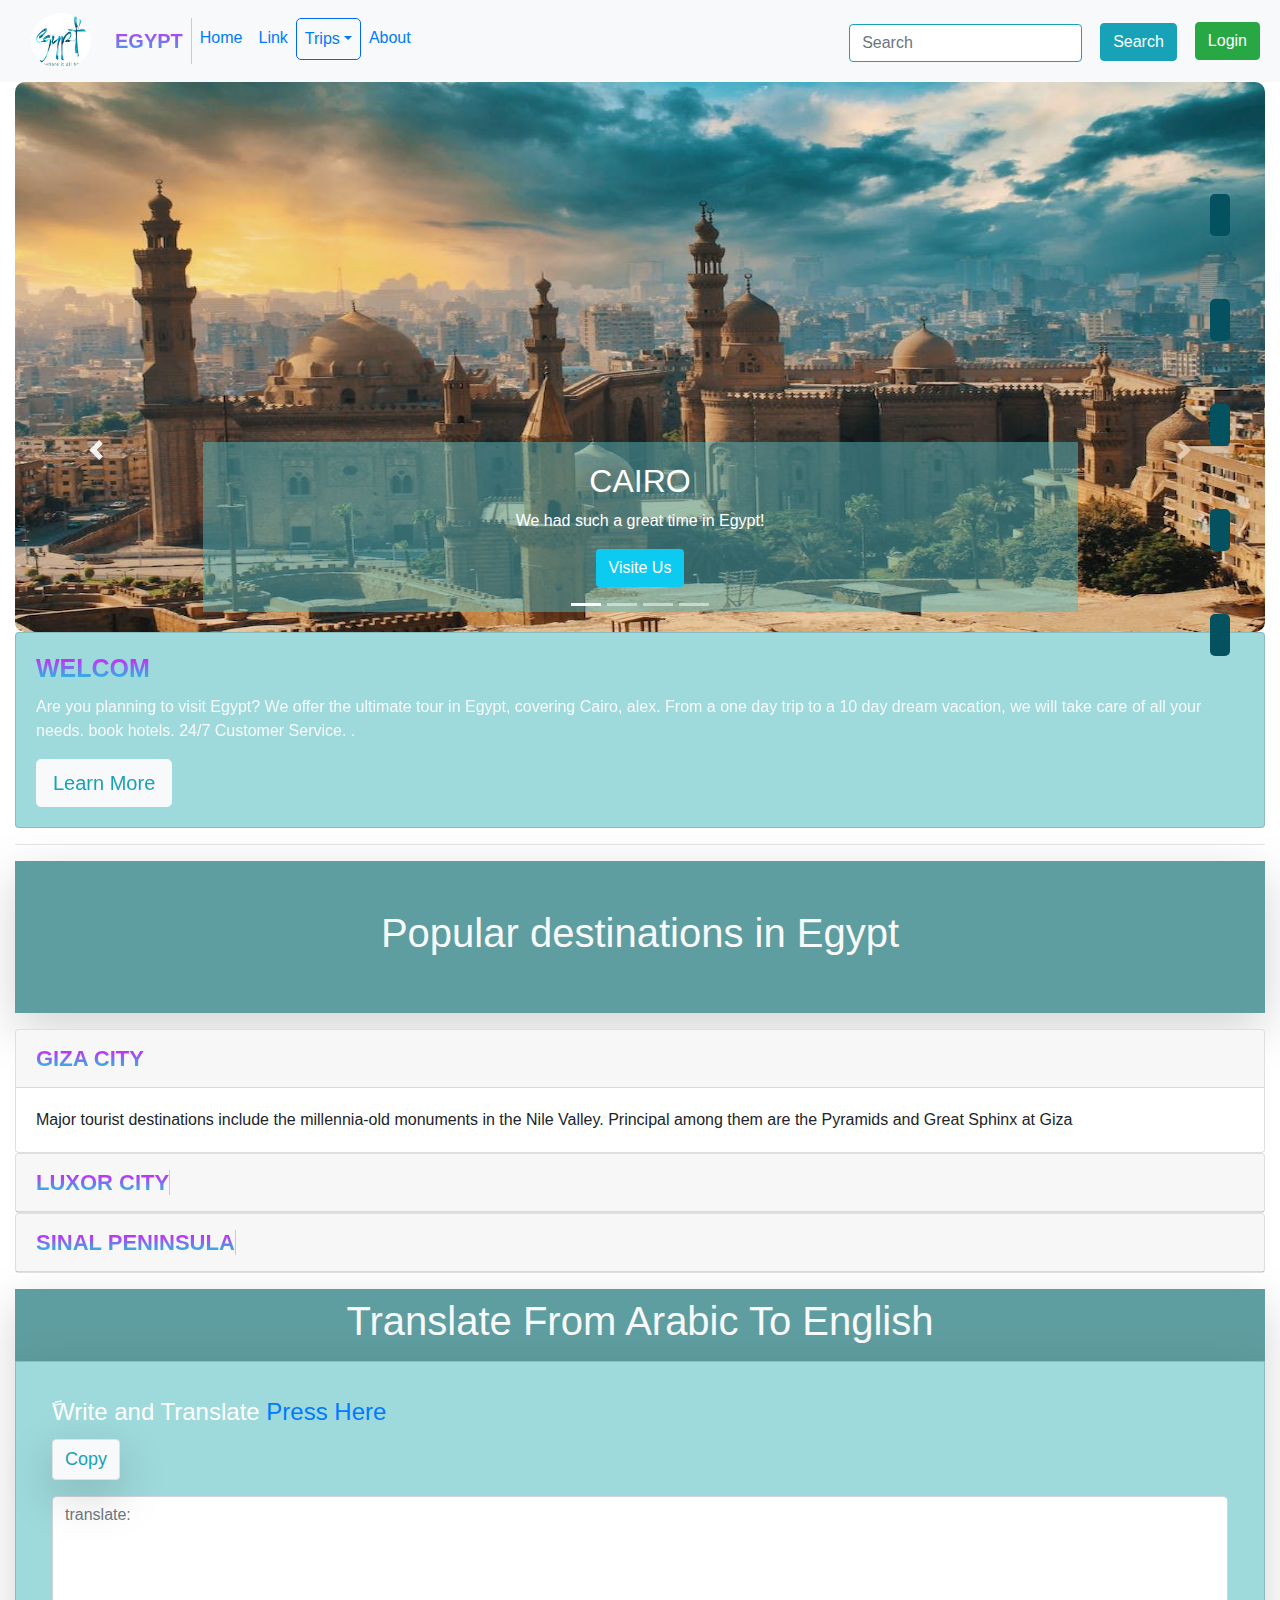
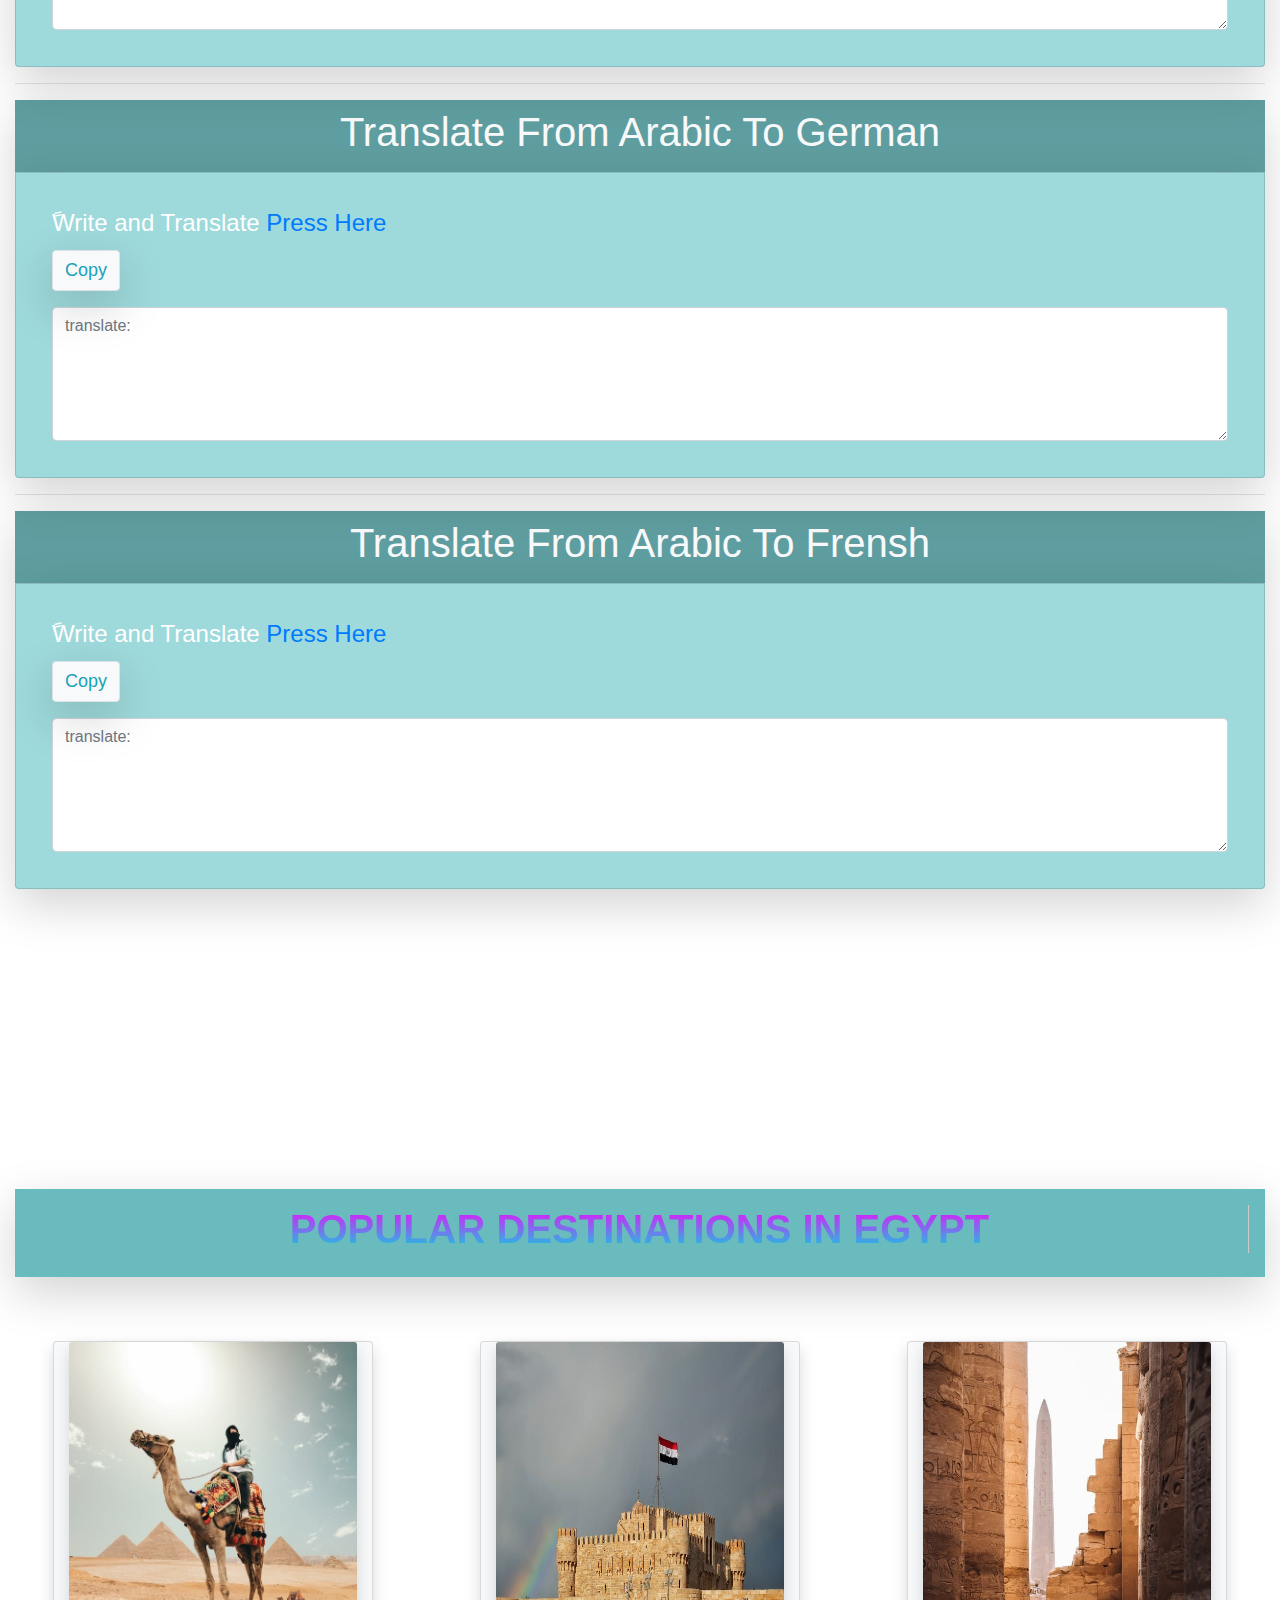
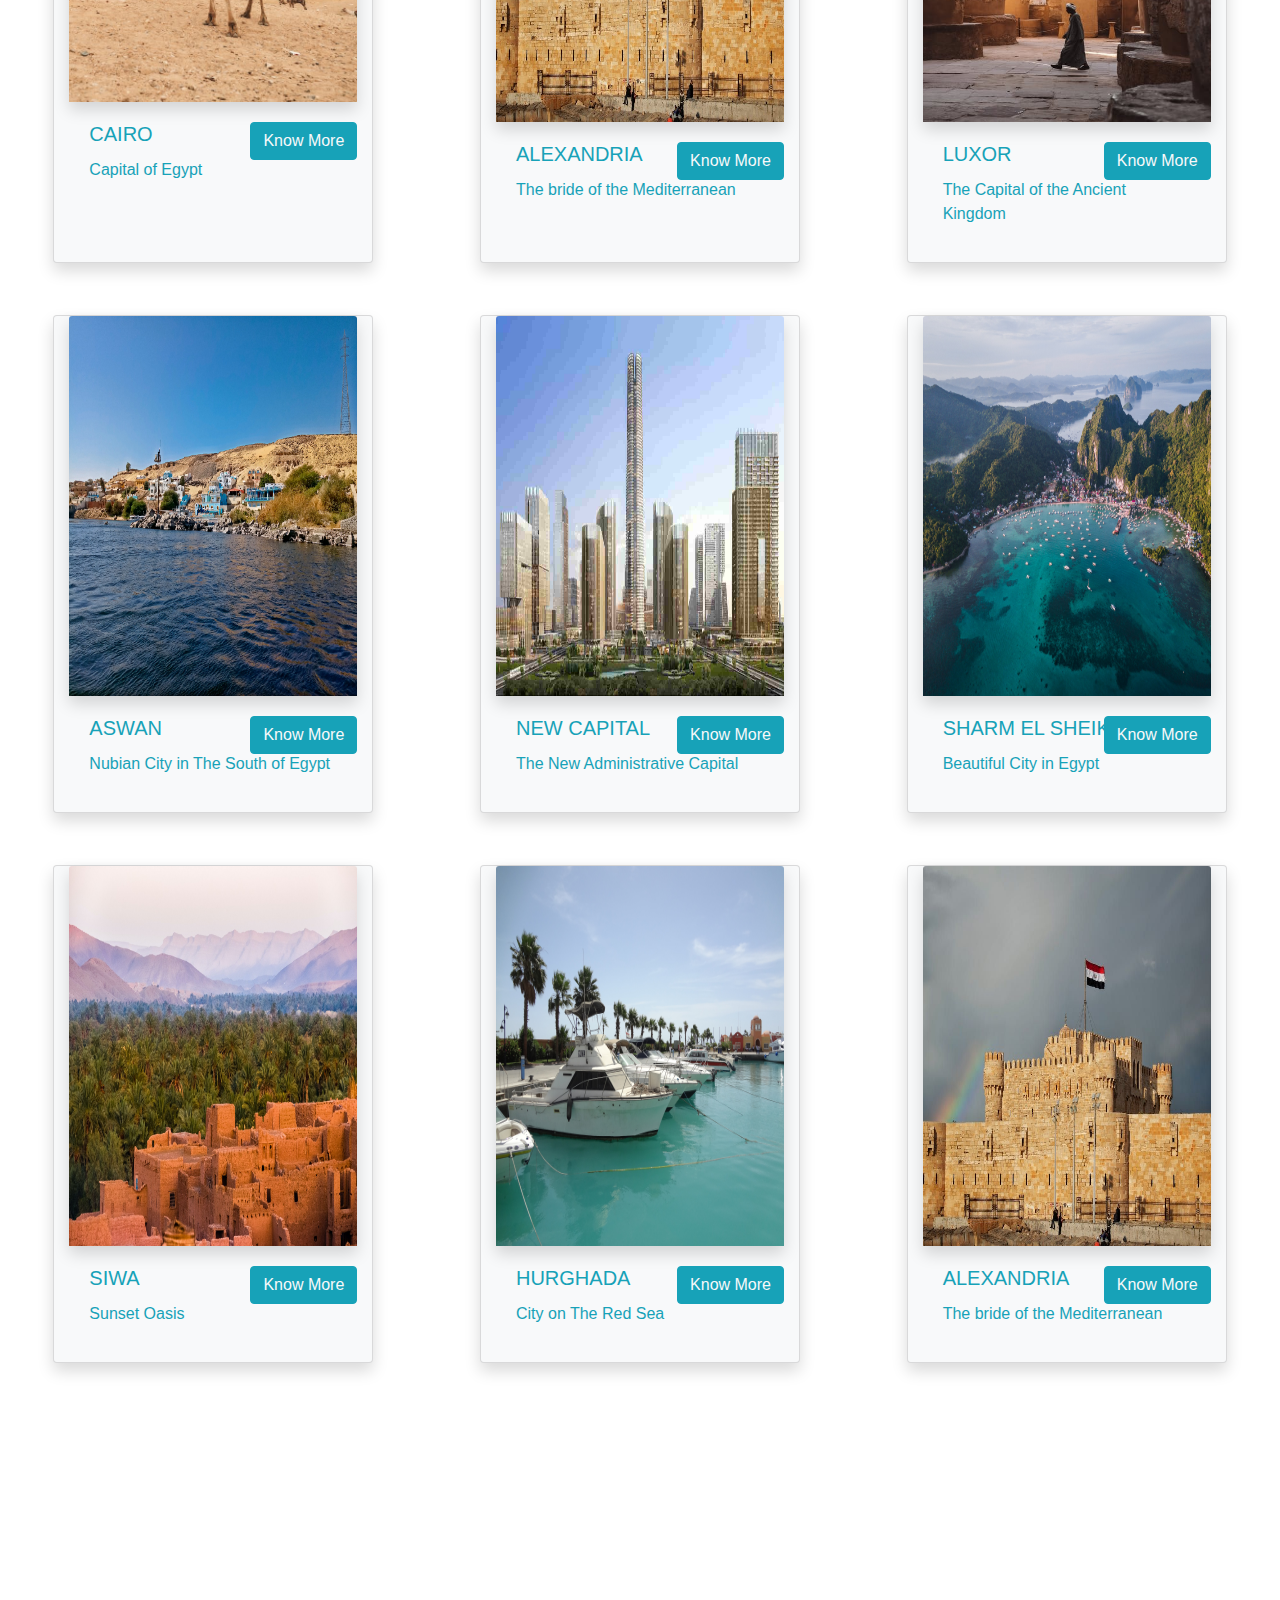
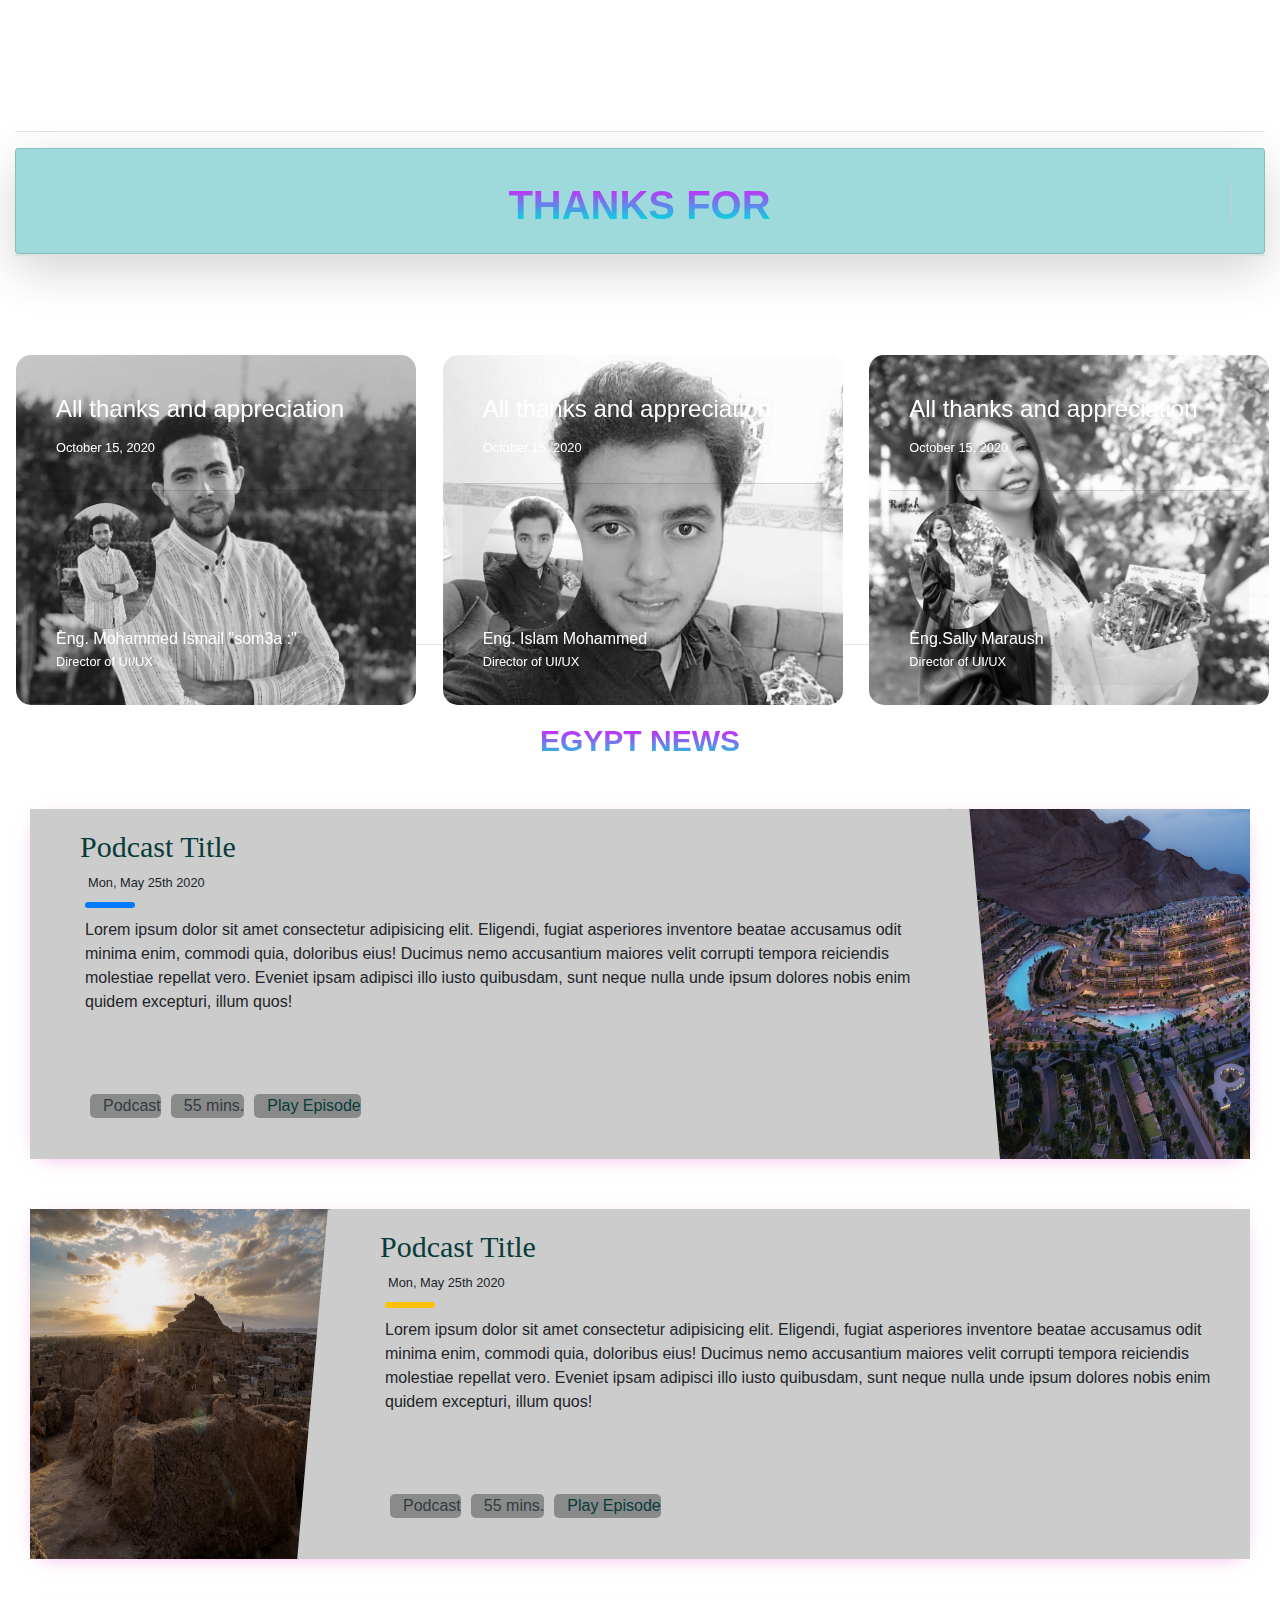
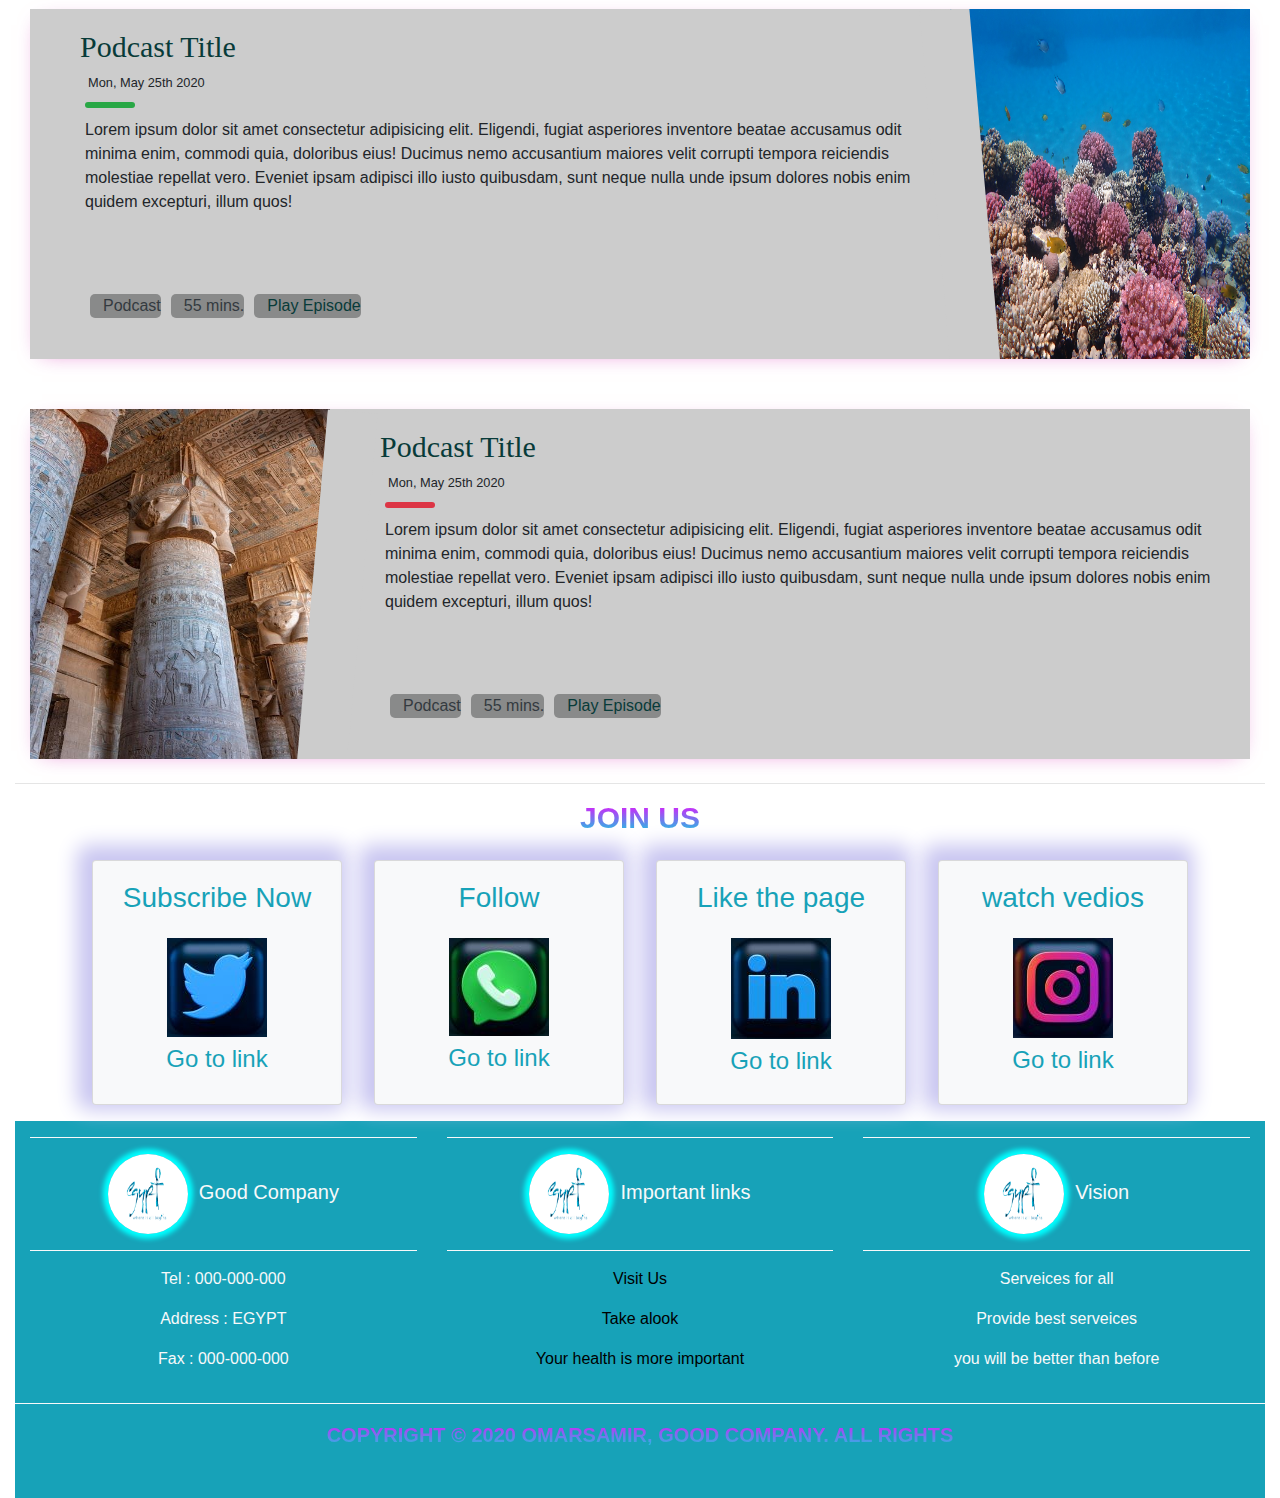
<file: index.html>
<!DOCTYPE html>
<html lang="en">
  <head>
    <meta charset="UTF-8" />
    <meta name="viewport" content="width=device-width, initial-scale=1.0" />
    <link rel="stylesheet" href="../css/style.css" />
    <link
      rel="stylesheet"
      href="https://cdnjs.cloudflare.com/ajax/libs/font-awesome/6.4.2/css/all.min.css"
      integrity="sha512-z3gLpd7yknf1YoNbCzqRKc4qyor8gaKU1qmn+CShxbuBusANI9QpRohGBreCFkKxLhei6S9CQXFEbbKuqLg0DA=="
      crossorigin="anonymous"
      referrerpolicy="no-referrer"
    />
    <link
      rel="stylesheet"
      href="https://cdn.jsdelivr.net/npm/bootstrap@4.6.2/dist/css/bootstrap.min.css"
    />

    <title>Tourism In Egypt</title>
  </head>
  <body>
    <nav class="navbar navbar-expand-lg bg-light">
      <div class="container-fluid">
        <a class="navbar-brand" href="#"
          ><img
            src="../imgs/logo1.jpg"
            class="rounded-circle"
            width="60px"
            hieght="60px"
            alt=""
        /></a>
        <button
          class="navbar-toggler"
          type="button"
          data-bs-toggle="collapse"
          data-bs-target="#navbarNavDropdown"
          aria-controls="navbarNavDropdown"
          aria-expanded="false"
          aria-label="Toggle navigation"
        >
          <span
            class="navbar-toggler-icon d-flex flex-column justify-content-center"
            ><div
              style="width: 20px; height: 1px; background-color: #ccc"
            ></div>
            <div
              style="
                width: 20px;
                height: 1px;
                background-color: #ccc;
                margin-top: 5px;
              "
            ></div>
            <div
              style="
                width: 20px;
                height: 1px;
                background-color: #ccc;
                margin-top: 5px;
              "
            ></div
          ></span>
        </button>
        <div class="collapse navbar-collapse w-100" id="navbarNavDropdown">
          <ul class="navbar-nav w-100">
            <li class="nav-item">
              <a
                class="nav-link active"
                aria-current="page"
                style="
                  background: -webkit-linear-gradient(90deg, #00dbde, #fc00ff);
                  border-right: 1px solid #ccc;
                  font-size: 20px;
                  font-weight: bolder;
                  text-transform: uppercase;
                  -webkit-background-clip: text;
                  background-clip: text;
                  -webkit-text-fill-color: transparent;
                  transition: 0.4s;
                "
                href="#"
              >
                <span>E</span>gypt</a
              >
            </li>
            <li class="nav-item">
              <a class="nav-link" href="#"> <span>H</span>ome</a>
            </li>
            <li class="nav-item">
              <a class="nav-link" href="#"> <span>L</span>ink</a>
            </li>
            <li class="nav-item dropdown">
              <a
                class="nav-link dropdown-toggle"
                href="#"
                role="button"
                style="border: 1px solid rgb(0, 102, 255); border-radius: 5px"
                data-bs-toggle="dropdown"
                aria-expanded="false"
              >
                <span>T</span>rips</a
              >
              <ul class="dropdown-menu">
                <li><a class="dropdown-item" href="#">Cairo</a></li>
                <li>
                  <a class="dropdown-item border-bottom" href="#">Alex</a>
                </li>
                <li>
                  <a class="dropdown-item" href="#">LUXOR</a>
                </li>
                <li>
                  <a class="dropdown-item" href="#">ASWAN</a>
                </li>
                <li>
                  <a class="dropdown-item" href="#">SHARM EL SHIKH</a>
                </li>
                <li>
                  <a class="dropdown-item" href="#">EL GLALA</a>
                </li>
                <li>
                  <a class="dropdown-item" href="#">MORE...</a>
                </li>
              </ul>
            </li>
            <li class="nav-item">
              <a class="nav-link" href="#"><span>A</span>bout</a>
            </li>
            <div class="container">
              <div class="row" style="position: absolute; right: 20px">
                <div class="col-md-12">
                  <!-- Adjust the column size as needed -->
                  <form action="" class="ml-auto d-flex justify-content-end">
                    <!-- Remove d-flex and ml-md-auto -->
                    <input
                      class="form-control border-3 border-info rounded-3"
                      type="search"
                      placeholder="Search"
                      aria-label="Search"
                      style="margin-top: 5px; margin-right: -30px"
                    />
                    <a
                      href="#"
                      class="btn btn-info text-white text-shadow ml-5 h-75 mt-1"
                      target="_blank"
                      style="margin-right: -30px; margin-bottom: 3px"
                      >Search</a
                    >
                    <button
                      type="button"
                      class="btn btn-success d-table mx-auto m-md-auto mt-1 h-75 ml-lg-5"
                      data-bs-toggle="modal"
                      data-bs-target="#ModalForm"
                      style="z-index: 200"
                    >
                      Login
                    </button>
                  </form>
                  <!-- Modal Form -->
                  <div
                    class="modal fade"
                    id="ModalForm"
                    tabindex="-1"
                    aria-hidden="true"
                  >
                    <div class="modal-dialog modal-dialog-centered">
                      <div class="modal-content">
                        <!-- Login Form -->
                        <form action="">
                          <div class="modal-header">
                            <h5 class="modal-title">Modal Login Form</h5>
                            <button
                              type="button"
                              class="btn-close"
                              style="width: 25px"
                              data-bs-dismiss="modal"
                              aria-label="Close"
                            >
                              <i class="fa-solid fa-xmark"></i>
                            </button>
                          </div>
                          <div class="modal-body">
                            <div class="mb-3">
                              <label for="Username"
                                >Username<span class="text-danger"
                                  >*</span
                                ></label
                              >
                              <input
                                type="text"
                                name="username"
                                class="form-control"
                                id="Username"
                                placeholder="Enter Username"
                              />
                            </div>

                            <div class="mb-3">
                              <label for="Password"
                                >Password<span class="text-danger"
                                  >*</span
                                ></label
                              >
                              <input
                                type="password"
                                name="password"
                                class="form-control"
                                id="Password"
                                placeholder="Enter Password"
                              />
                            </div>
                            <div class="mb-3">
                              <input
                                class="form-check-input"
                                type="checkbox"
                                value=""
                                id="remember"
                                required
                              />
                              <label class="form-check-label" for="remember"
                                >Remember Me</label
                              >
                              <a href="#" class="float-end">Forgot Password</a>
                            </div>
                          </div>
                          <div class="modal-footer pt-4">
                            <button
                              type="button"
                              class="btn btn-success mx-auto w-100"
                            >
                              Login
                            </button>
                          </div>
                          <p class="text-center">
                            Not yet account, <a href="#">Signup</a>
                          </p>
                        </form>
                      </div>
                    </div>
                  </div>
                </div>
              </div>
            </div>
          </ul>
        </div>
      </div>
    </nav>
    <div class="container-fluid">
      <div
        class="d-flex flex-column justify-content-between ms-auto h-50"
        style="position: fixed; z-index: 90; top: 200px; right: 50px"
      >
        <div class="aside-icon">
          <a
            href="#"
            style="
              padding: 10px;
              background-color: #04515f;
              font-size: 20px;
              border-radius: 5px;
              margin-top: 10px;
            "
            ><i class="fab fa-facebook-square"></i
          ></a>
        </div>
        <div class="aside-icon">
          <a
            href="#"
            style="
              padding: 10px;
              background-color: #04515f;
              font-size: 20px;
              border-radius: 5px;
              margin-top: 10px;
            "
            ><i class="fab fa-whatsapp-square"></i
          ></a>
        </div>
        <div class="aside-icon">
          <a
            href="#"
            style="
              padding: 10px;
              background-color: #04515f;
              font-size: 20px;
              border-radius: 5px;
              margin-top: 10px;
            "
            ><i class="fab fa-twitter-square"></i
          ></a>
        </div>
        <div class="aside-icon">
          <a
            href="#"
            style="
              padding: 10px;
              background-color: #04515f;
              font-size: 20px;
              border-radius: 5px;
              margin-top: 10px;
            "
            ><i class="fab fa-linkedin"></i
          ></a>
        </div>
        <div class="aside-icon">
          <a
            href="#"
            style="
              padding: 10px;
              background-color: #04515f;
              font-size: 20px;
              border-radius: 5px;
              margin-top: 20px;
            "
            ><i class="fab fa-instagram-square"></i
          ></a>
        </div>
      </div>
      <!-- CAROUSEL -->
      <div id="demo" class="carousel slide" data-ride="carousel">
        <!-- Indicators -->
        <ul class="carousel-indicators">
          <li data-target="#demo" data-slide-to="0" class="active"></li>
          <li data-target="#demo" data-slide-to="1"></li>
          <li data-target="#demo" data-slide-to="2"></li>
          <li data-target="#demo" data-slide-to="3"></li>
        </ul>

        <!-- The slideshow -->
        <div class="carousel-inner">
          <div class="carousel-item active">
            <img
              src="../imgs/cairo.jpg"
              width="100%"
              height="550px"
              alt="Los Angeles"
            />
            <div class="information">
              <h2>CAIRO</h2>
              <p>We had such a great time in Egypt!</p>
              <button class="btn">Visite Us</button>
            </div>
          </div>
          <div class="carousel-item">
            <img
              src="../imgs/aswan.jpg"
              width="100%"
              height="550px"
              alt="Chicago"
            />
            <div class="information">
              <h2>ASWAN</h2>
              <p>thank you,aswan!</p>
              <button class="btn">Visite Us</button>
            </div>
          </div>
          <div class="carousel-item">
            <img
              src="../imgs/el glalh.jpg"
              width="100%"
              height="550px"
              alt="New York"
            />
            <div class="information">
              <h2>GLALA</h2>
              <p>thank you,glala!</p>
              <button class="btn">Visite Us</button>
            </div>
          </div>
          <div class="carousel-item">
            <img
              src="../imgs/sharm.jpg"
              width="100%"
              height="550px"
              alt="New York"
            />
            <div class="information">
              <h2>SHARM EL SHIKH</h2>
              <p>We love this city!</p>
              <button class="btn bg-primary">Visite Us</button>
            </div>
          </div>
        </div>
      </div>

      <!-- Left and right controls -->
      <a class="carousel-control-prev" href="#demo" data-slide="prev">
        <span class="carousel-control-prev-icon"></span>
      </a>
      <a class="carousel-control-next" href="#demo" data-slide="next">
        <span class="carousel-control-next-icon"></span>
      </a>

      <!--welcom  -->
      <div class="card" style="background-color: rgb(158, 217, 219)">
        <div class="card-body">
          <h2
            class="card-title title"
            style="
              background: -webkit-linear-gradient(90deg, #00dbde, #fc00ff);
              font-size: 25px;
              font-weight: bolder;
              text-transform: uppercase;
              -webkit-background-clip: text;
              background-clip: text;
              -webkit-text-fill-color: transparent;
              transition: 0.4s;
            "
          >
            WELCOM
          </h2>
          <p class="card-text text-light">
            Are you planning to visit Egypt? We offer the ultimate tour in
            Egypt, covering Cairo, alex. From a one day trip to a 10 day dream
            vacation, we will take care of all your needs. book hotels. 24/7
            Customer Service. .
          </p>
          <button class="btn btn-light text-info btn-lg m-auto">
            Learn More
          </button>
        </div>
      </div>
      <hr />
      <!-- popular -->
      <div
        class="mx-auto my-3 p-5 text-light text-center text-shadow rounded-3 shadow-lg"
        style="background-color: cadetblue"
      >
        <h1>Popular destinations in Egypt</h1>
      </div>
      <!--ACCRODING  -->
      <div id="accordion">
        <div class="card">
          <div class="card-header">
            <a
              class="card-link"
              data-toggle="collapse"
              style="
                background: -webkit-linear-gradient(90deg, #00dbde, #fc00ff);
                font-size: 22px;
                font-weight: bolder;
                text-transform: uppercase;
                -webkit-background-clip: text;
                background-clip: text;
                -webkit-text-fill-color: transparent;
                transition: 0.4s;
              "
              href="#collapseOne"
            >
              GIZA CITY</a
            >
          </div>
          <div id="collapseOne" class="collapse show" data-parent="#accordion">
            <div class="card-body">
              Major tourist destinations include the millennia-old monuments in
              the Nile Valley. Principal among them are the Pyramids and Great
              Sphinx at Giza
            </div>
          </div>
        </div>

        <div class="card">
          <div class="card-header">
            <a
              class="collapsed card-link"
              data-toggle="collapse"
              href="#collapseTwo"
              style="
                border-right: 1px solid #ccc;
                background: -webkit-linear-gradient(90deg, #00dbde, #fc00ff);
                font-size: 22px;
                font-weight: bolder;
                text-transform: uppercase;
                -webkit-background-clip: text;
                background-clip: text;
                -webkit-text-fill-color: transparent;
                transition: 0.4s;
              "
            >
              LUXOR CITY</a
            >
          </div>
          <div id="collapseTwo" class="collapse" data-parent="#accordion">
            <div class="card-body">
              Luxor, about 500 km south of Cairo, is the site of the ancient
              city of Thebes. It includes the ruins of the temple complexes at
              Karnak and Luxor, which stand within the modern city. On the
              opposite side of the Nile River lie the monuments, temples and
              tombs on the West Bank Necropolis, which include the Valley of the
              Kings and Valley of the Queens.
            </div>
          </div>
        </div>

        <div class="card">
          <div class="card-header">
            <a
              class="collapsed card-link"
              data-toggle="collapse"
              href="#collapseThree"
              style="
                border-right: 1px solid #ccc;
                background: -webkit-linear-gradient(90deg, #00dbde, #fc00ff);
                font-size: 22px;
                font-weight: bolder;
                text-transform: uppercase;
                -webkit-background-clip: text;
                background-clip: text;
                -webkit-text-fill-color: transparent;
                transition: 0.4s;
              "
            >
              SINAL PENINSULA</a
            >
          </div>
          <div id="collapseThree" class="collapse" data-parent="#accordion">
            <div class="card-body">
              Sinai has the beach resorts of Sharm el-Sheikh, Dahab, Nuweiba and
              Taba as well as locations mentioned in the Bible such as Mount
              Sinai ("Jabal Musa"). Saint Catherine's Monastery may be the
              oldest working Christian monastery in the world.
            </div>
          </div>
        </div>
      </div>
      <!-- translate -->
      <div
        class="mx-auto mt-3 p-2 text-light text-center text-shadow rounded-3 shadow-lg"
        style="background-color: cadetblue"
      >
        <h1>Translate From Arabic To English</h1>
      </div>
      <!-- card -->
      <div
        class="card p-3 text-white shadow-lg"
        style="
          border-top-left-radius: 0;
          border-top-right-radius: 0;
          background-color: rgb(158, 217, 219);
        "
      >
        <div class="card-body">
          <h4 class="card-title">
            ًWrite and Translate
            <a
              href="https://www.google.com/search?q=translate&rlz=1C1KNTJ_enEG1035EG1035&oq=translate&gs_lcrp=EgZjaHJvbWUqBggAEEUYOzIGCAAQRRg7MgcIARAAGIAEMg0IAhAAGIMBGLEDGIAEMg0IAxAAGIMBGLEDGIAEMg0IBBAAGIMBGLEDGIAEMgYIBRBFGDwyBggGEEUYPDIGCAcQRRg80gEIMTcyMGowajeoAgCwAgA&sourceid=chrome&ie=UTF-8"
              target="_blank"
              rel=""
              >Press Here</a
            >
          </h4>
          <button
            class="btn btn-light text-info border border-2 shadow-lg"
            id="btnCopy"
            style="font-size: 18px"
          >
            Copy
          </button>
          <br />
          <textarea
            id="sentence"
            class="form-control mx-auto mt-3"
            rows="5"
            placeholder="translate:"
            name="text"
          ></textarea>
        </div>
      </div>
      <hr />
      <!-- translate -->
      <div
        class="mx-auto mt-3 p-2 text-light text-center text-shadow rounded-3 shadow-lg"
        style="background-color: cadetblue"
      >
        <h1>Translate From Arabic To German</h1>
      </div>
      <!-- card -->
      <div
        class="card p-3 text-white shadow-lg"
        style="
          border-top-left-radius: 0;
          border-top-right-radius: 0;
          background-color: rgb(158, 217, 219);
        "
      >
        <div class="card-body">
          <h4 class="card-title">
            ًWrite and Translate
            <a
              href="https://www.google.com/search?q=translate&rlz=1C1KNTJ_enEG1035EG1035&oq=translate&gs_lcrp=EgZjaHJvbWUqBggAEEUYOzIGCAAQRRg7MgcIARAAGIAEMg0IAhAAGIMBGLEDGIAEMg0IAxAAGIMBGLEDGIAEMg0IBBAAGIMBGLEDGIAEMgYIBRBFGDwyBggGEEUYPDIGCAcQRRg80gEIMTcyMGowajeoAgCwAgA&sourceid=chrome&ie=UTF-8"
              target="_blank"
              rel=""
              >Press Here</a
            >
          </h4>

          <button
            class="btn btn-light text-info border border-2 shadow-lg"
            id="btnCopy2"
            style="font-size: 18px"
          >
            Copy
          </button>
          <br />
          <textarea
            id="sentence"
            class="form-control mx-auto mt-3"
            rows="5"
            placeholder="translate:"
            name="text"
          ></textarea>
        </div>
      </div>
      <hr />
      <!-- translate -->
      <div
        class="mx-auto mt-3 p-2 text-light text-center text-shadow rounded-3 shadow-lg"
        style="background-color: cadetblue"
      >
        <h1>Translate From Arabic To Frensh</h1>
      </div>
      <!-- card -->
      <div
        class="card p-3 text-white shadow-lg"
        style="
          border-top-left-radius: 0;
          border-top-right-radius: 0;
          background-color: rgb(158, 217, 219);
        "
      >
        <div class="card-body">
          <h4 class="card-title">
            ًWrite and Translate
            <a
              href="https://www.google.com/search?q=translate&rlz=1C1KNTJ_enEG1035EG1035&oq=translate&gs_lcrp=EgZjaHJvbWUqBggAEEUYOzIGCAAQRRg7MgcIARAAGIAEMg0IAhAAGIMBGLEDGIAEMg0IAxAAGIMBGLEDGIAEMg0IBBAAGIMBGLEDGIAEMgYIBRBFGDwyBggGEEUYPDIGCAcQRRg80gEIMTcyMGowajeoAgCwAgA&sourceid=chrome&ie=UTF-8"
              target="_blank"
              rel=""
              >Press Here</a
            >
          </h4>
          <button
            class="btn btn-light text-info border border-2 shadow-lg"
            id="btnCopy3"
            style="font-size: 18px"
          >
            Copy
          </button>
          <br />
          <textarea
            id="sentence"
            class="form-control mx-auto mt-3"
            rows="5"
            placeholder="translate:"
            name="text"
          ></textarea>
        </div>
      </div>
      <!-- background img -->
      <div
        class="background-img1"
        style="
          height: 300px;
          width: 100%;
          background-image: url('../imgs/background1.jpg');
          background-attachment: fixed;
          background-repeat: no-repeat;
          background-size: cover;
        "
      ></div>
      <!-- popular -->
      <div
        class="mx-auto mb-3 p-3 text-light text-center text-shadow rounded-3 shadow-lg"
        style="background-color: rgb(105, 187, 189)"
      >
        <h1
          class="title"
          style="
            border-right: 1px solid #ccc;
            background: -webkit-linear-gradient(90deg, #00dbde, #fc00ff);
            font-size: 40px;
            font-weight: bolder;
            text-transform: uppercase;
            -webkit-background-clip: text;
            background-clip: text;
            -webkit-text-fill-color: transparent;
            transition: 0.4s;
          "
        >
          Popular destinations in Egypt
        </h1>
      </div>

      <!-- destaintions in egypt -->
      <div class="row justify-content-around pb-5">
        <!-- cairo card -->
        <div
          id="cardover"
          class="card cardover bg-light text-info col-lg-3 col-md-4 col-sm-6 m-1 mt-5 shadow"
        >
          <input
            type="image"
            src="../imgs/card1.jpg"
            class="card-img-top shadow w-100"
            alt=" pic"
          />
          <div class="card-body">
            <h5 class="card-title">CAIRO</h5>
            <p class="card-text">Capital of Egypt</p>
            <button id="button" class="btn btn-info text-light mx-auto d-block">
              Know More
            </button>
          </div>
        </div>

        <!-- Alex card -->
        <div
          id="cardover"
          class="card cardover bg-light text-info col-lg-3 col-md-4 col-sm-6 m-1 mt-5 shadow"
        >
          <input
            type="image"
            src="../imgs/card2.jpg"
            class="card-img-top shadow"
            alt=" pic"
            style="height: 380px"
          />
          <div class="card-body">
            <h5 class="card-title">ALEXANDRIA</h5>
            <p class="card-text">The bride of the Mediterranean</p>
            <button id="button" class="btn btn-info text-light mx-auto d-block">
              Know More
            </button>
          </div>
        </div>

        <!-- Luxor card -->
        <div
          id="cardover"
          class="card cardover bg-light text-info col-lg-3 col-md-4 col-sm-6 m-1 mt-5 shadow"
        >
          <input
            type="image"
            src="../imgs/card3.jpg"
            class="card-img-top shadow"
            alt=" pic"
            style="height: 380px"
          />
          <div class="card-body">
            <h5 class="card-title">LUXOR</h5>
            <p class="card-text">The Capital of the Ancient Kingdom</p>
            <button id="button" class="btn btn-info text-light mx-auto d-block">
              Know More
            </button>
          </div>
        </div>

        <!-- Aswan card -->
        <div
          id="cardover"
          class="card cardover bg-light text-info col-lg-3 col-md-4 col-sm-6 m-1 mt-5 shadow"
        >
          <input
            type="image"
            src="../imgs/card4.jpg"
            style="height: 380px"
            class="card-img-top shadow"
            alt=" pic"
          />
          <div class="card-body">
            <h5 class="card-title">ASWAN</h5>
            <p class="card-text">Nubian City in The South of Egypt</p>
            <button id="button" class="btn btn-info text-light mx-auto d-block">
              Know More
            </button>
          </div>
        </div>

        <!-- The New Administrative Capital  card -->
        <div
          id="cardover"
          class="card cardover bg-light text-info col-lg-3 col-md-4 col-sm-6 m-1 mt-5 shadow"
        >
          <input
            type="image"
            src="../imgs/card5.jpg"
            style="height: 380px"
            class="card-img-top shadow"
            alt=" pic"
          />
          <div class="card-body">
            <h5 class="card-title">NEW CAPITAL</h5>
            <p class="card-text">The New Administrative Capital</p>
            <button id="button" class="btn btn-info text-light mx-auto d-block">
              Know More
            </button>
          </div>
        </div>

        <!-- sharm card -->
        <div
          id="cardover"
          class="card cardover bg-light text-info col-lg-3 col-md-4 col-sm-6 m-1 mt-5 shadow"
        >
          <input
            type="image"
            src="../imgs/card6.jpg"
            style="height: 380px"
            class="card-img-top shadow"
            alt=" pic"
          />
          <div class="card-body">
            <h5 class="card-title">SHARM EL SHEIKH</h5>
            <p class="card-text">Beautiful City in Egypt</p>
            <button id="button" class="btn btn-info text-light mx-auto d-block">
              Know More
            </button>
          </div>
        </div>

        <!-- siwa card -->
        <div
          id="cardover"
          class="card cardover bg-light text-info col-lg-3 col-md-4 col-sm-6 m-1 mt-5 shadow"
        >
          <input
            type="image"
            src="../imgs/card7.jpg"
            style="height: 380px"
            class="card-img-top shadow"
            alt=" pic"
          />
          <div class="card-body">
            <h5 class="card-title">SIWA</h5>
            <p class="card-text">Sunset Oasis</p>
            <button id="button" class="btn btn-info text-light mx-auto d-block">
              Know More
            </button>
          </div>
        </div>

        <!-- Hurghada card -->
        <div
          id="cardover"
          class="card cardover bg-light text-info col-lg-3 col-md-4 col-sm-6 m-1 mt-5 shadow"
        >
          <input
            type="image"
            src="../imgs/card8.jpg"
            style="height: 380px"
            class="card-img-top shadow"
            alt=" pic"
          />
          <div class="card-body">
            <h5 class="card-title">HURGHADA</h5>
            <p class="card-text">City on The Red Sea</p>
            <button id="button" class="btn btn-info text-light mx-auto d-block">
              Know More
            </button>
          </div>
        </div>

        <!-- Alexandria card -->
        <div
          id="cardover"
          class="card cardover bg-light text-info col-lg-3 col-md-4 col-sm-6 m-1 mt-5 shadow"
        >
          <input
            type="image"
            src="../imgs/card2.jpg"
            style="height: 380px"
            class="card-img-top shadow"
            alt=" pic"
          />
          <div class="card-body">
            <h5 class="card-title">ALEXANDRIA</h5>
            <p class="card-text">The bride of the Mediterranean</p>
            <button id="button" class="btn btn-info text-light mx-auto d-block">
              Know More
            </button>
          </div>
        </div>
      </div>
      <!-- background 2 -->
      <div
        class="background-imgs-2"
        style="
          background-image: url('../imgs/5144451-342217497.jpg');
          background-attachment: fixed;
          background-repeat: no-repeat;
          background-size: cover;
          height: 300px;
          width: 100%;
        "
      ></div>
      <hr />
      <!-- thanks -->
      <div
        class="card p-3 text-white shadow-lg"
        style="background-color: rgb(158, 217, 219)"
      >
        <h2
          class="text-center text-light m-3 title"
          style="
            border-right: 1px solid #ccc;
            background: -webkit-linear-gradient(90deg, #00dbde, #fc00ff);
            font-size: 40px;
            font-weight: bolder;
            text-transform: uppercase;
            -webkit-background-clip: text;
            background-clip: text;
            -webkit-text-fill-color: transparent;
            transition: 0.4s;
            height: 40px;
          "
        >
          Thanks For
        </h2>
      </div>
      <!-- img overlay -->
      <div id="charater" class="row m-10">
        <!-- img1 -->
        <div id="overlay2" class="col-sm-12 col-md-6 col-lg-4 mb-4">
          <div class="card card-hover text-dark">
            <div
              id="card-conatner-overlay"
              class="card-img-overlay d-flex flex-column"
            >
              <div class="card-body text-white">
                <h4 class="card-title mt-0">
                  <a class="text-white" herf="#">All thanks and appreciation</a>
                </h4>
                <small><i class="far fa-clock"></i> October 15, 2020</small>
              </div>
              <div class="card-footer">
                <div class="media d-flex flex-column">
                  <img
                    class="mr-3 rounded-circle"
                    src="../imgs/mohamed.jpeg"
                    alt="Generic placeholder image"
                    style="width: 100px"
                  />
                  <div class="media-body text-white">
                    <h6 class="my-0 text-white d-block">
                      ُEng. Mohammed Ismail "som3a :"
                    </h6>
                    <small>Director of UI/UX</small>
                  </div>
                </div>
              </div>
            </div>
          </div>
        </div>
        <div id="overlay2" class="col-sm-12 col-md-6 col-lg-4 mb-4">
          <div class="card card-hover text-dark">
            <div
              id="card-conatner-overlay2"
              class="card-img-overlay d-flex flex-column"
            >
              <div class="card-body text-white">
                <h4 class="card-title mt-0">
                  <a class="text-white" herf="#">All thanks and appreciation</a>
                </h4>
                <small><i class="far fa-clock"></i> October 15, 2020</small>
              </div>
              <div class="card-footer">
                <div class="media d-flex flex-column">
                  <img
                    class="mr-3 rounded-circle"
                    src="../imgs/islam.jpg"
                    alt="Generic placeholder image"
                    style="width: 100px"
                  />
                  <div class="media-body text-white">
                    <h6 class="my-0 text-white d-block">Eng. Islam Mohammed</h6>
                    <small>Director of UI/UX</small>
                  </div>
                </div>
              </div>
            </div>
          </div>
        </div>
        <div id="overlay2" class="col-sm-12 col-md-6 col-lg-4 mb-4">
          <div class="card card-hover text-dark">
            <div
              id="card-conatner-overlay3"
              class="card-img-overlay d-flex flex-column"
            >
              <div class="card-body text-white">
                <h4 class="card-title mt-0">
                  <a class="text-white" herf="#">All thanks and appreciation</a>
                </h4>
                <small><i class="far fa-clock"></i> October 15, 2020</small>
              </div>
              <div class="card-footer">
                <div class="media d-flex flex-column">
                  <img
                    class="mr-3 rounded-circle"
                    src="../imgs/sally.jpeg"
                    alt="Generic placeholder image"
                    style="width: 100px"
                  />
                  <div class="media-body text-white">
                    <h6 class="my-0 text-white d-block">ُEng.Sally Maraush</h6>
                    <small>Director of UI/UX</small>
                  </div>
                </div>
              </div>
            </div>
          </div>
        </div>
      </div>
      <hr />
      <!-- egypts news -->
      <div style="margin-top: 70px" class="container-fluid py-2">
        <div
          class="h1 text-center title"
          id="pageHeaderTitle"
          style="
            background: -webkit-linear-gradient(90deg, #00dbde, #fc00ff);
            font-size: 30px;
            font-weight: bolder;
            text-transform: uppercase;
            -webkit-background-clip: text;
            background-clip: text;
            -webkit-text-fill-color: transparent;
            transition: 0.4s;
          "
        >
          EGYPT NEWS
        </div>

        <article id="aritcal1" class="postcard d-flex light blue">
          <!-- 1st card -->

          <div id="postcard__text" class="postcard__text1 t-dark">
            <h1 class="postcard__title blue">
              <a href="#">Podcast Title</a>
            </h1>
            <div class="postcard__subtitle small">
              <time datetime="2020-05-25 12:00:00">
                <i class="fas fa-calendar-alt mr-2"></i>Mon, May 25th 2020
              </time>
            </div>
            <div class="postcard__bar bg-primary"></div>
            <div class="postcard__preview-txt">
              Lorem ipsum dolor sit amet consectetur adipisicing elit. Eligendi,
              fugiat asperiores inventore beatae accusamus odit minima enim,
              commodi quia, doloribus eius! Ducimus nemo accusantium maiores
              velit corrupti tempora reiciendis molestiae repellat vero. Eveniet
              ipsam adipisci illo iusto quibusdam, sunt neque nulla unde ipsum
              dolores nobis enim quidem excepturi, illum quos!
            </div>
            <ul class="postcard__tagbox d-flex justify-content-left mt-10">
              <li class="tag__item text-dark">
                <i class="fas fa-tag mr-2 text-dark"></i>Podcast
              </li>
              <li class="tag__item text-dark">
                <i class="fas fa-clock mr-2 text-dark"></i>55 mins.
              </li>
              <li class="tag__item play blue">
                <a href="#"><i class="fas fa-play mr-2"></i>Play Episode</a>
              </li>
            </ul>
          </div>
          <a class="postcard__img_link" href="#">
            <img
              class="postcard__img"
              src="../imgs/photo 2.jpg"
              width="300px"
              height="350px"
              alt="Image Title"
            />
          </a>
        </article>

        <article id="aritcal1" class="postcard d-flex light blue">
          <!-- 2st card -->
          <a class="postcard__img_link" href="#">
            <img
              class="postcard__img"
              src="../imgs/photo1.jpg"
              width="300px"
              height="350px"
              alt="Image Title"
            />
          </a>
          <div id="postcard__text" class="postcard__text t-dark">
            <h1 class="postcard__title blue">
              <a href="#">Podcast Title</a>
            </h1>
            <div class="postcard__subtitle small">
              <time datetime="2020-05-25 12:00:00">
                <i class="fas fa-calendar-alt mr-2"></i>Mon, May 25th 2020
              </time>
            </div>
            <div class="postcard__bar bg-warning"></div>
            <div class="postcard__preview-txt">
              Lorem ipsum dolor sit amet consectetur adipisicing elit. Eligendi,
              fugiat asperiores inventore beatae accusamus odit minima enim,
              commodi quia, doloribus eius! Ducimus nemo accusantium maiores
              velit corrupti tempora reiciendis molestiae repellat vero. Eveniet
              ipsam adipisci illo iusto quibusdam, sunt neque nulla unde ipsum
              dolores nobis enim quidem excepturi, illum quos!
            </div>
            <ul class="postcard__tagbox d-flex justify-content-left mt-10">
              <li class="tag__item text-dark">
                <i class="fas fa-tag mr-2 text-dark"></i>Podcast
              </li>
              <li class="tag__item text-dark">
                <i class="fas fa-clock mr-2 text-dark"></i>55 mins.
              </li>
              <li class="tag__item play blue">
                <a href="#"><i class="fas fa-play mr-2"></i>Play Episode</a>
              </li>
            </ul>
          </div>
        </article>

        <article id="aritcal1" class="postcard d-flex light blue">
          <!-- 3st card -->
          <div id="postcard__text" class="postcard__text1 t-dark">
            <h1 class="postcard__title blue">
              <a href="#">Podcast Title</a>
            </h1>
            <div class="postcard__subtitle small">
              <time datetime="2020-05-25 12:00:00">
                <i class="fas fa-calendar-alt mr-2"></i>Mon, May 25th 2020
              </time>
            </div>
            <div class="postcard__bar bg-success"></div>
            <div class="postcard__preview-txt">
              Lorem ipsum dolor sit amet consectetur adipisicing elit. Eligendi,
              fugiat asperiores inventore beatae accusamus odit minima enim,
              commodi quia, doloribus eius! Ducimus nemo accusantium maiores
              velit corrupti tempora reiciendis molestiae repellat vero. Eveniet
              ipsam adipisci illo iusto quibusdam, sunt neque nulla unde ipsum
              dolores nobis enim quidem excepturi, illum quos!
            </div>
            <ul class="postcard__tagbox d-flex justify-content-left mt-10">
              <li class="tag__item text-dark">
                <i class="fas fa-tag mr-2 text-dark"></i>Podcast
              </li>
              <li class="tag__item text-dark">
                <i class="fas fa-clock mr-2 text-dark"></i>55 mins.
              </li>
              <li class="tag__item play blue">
                <a href="#"><i class="fas fa-play mr-2"></i>Play Episode</a>
              </li>
            </ul>
          </div>
          <a class="postcard__img_link" href="#">
            <img
              class="postcard__img"
              src="../imgs/photo 3.jpg"
              width="300px"
              height="350px"
              alt="Image Title"
            />
          </a>
        </article>

        <article id="aritcal1" class="postcard d-flex light blue">
          <!-- 4st card -->
          <a class="postcard__img_link" href="#">
            <img
              class="postcard__img"
              src="../imgs/photo5.jpg"
              width="300px"
              height="350px"
              alt="Image Title"
            />
          </a>
          <div id="postcard__text" class="postcard__text t-dark">
            <h1 class="postcard__title blue">
              <a href="#">Podcast Title</a>
            </h1>
            <div class="postcard__subtitle small">
              <time datetime="2020-05-25 12:00:00">
                <i class="fas fa-calendar-alt mr-2"></i>Mon, May 25th 2020
              </time>
            </div>
            <div class="postcard__bar bg-danger"></div>
            <div class="postcard__preview-txt">
              Lorem ipsum dolor sit amet consectetur adipisicing elit. Eligendi,
              fugiat asperiores inventore beatae accusamus odit minima enim,
              commodi quia, doloribus eius! Ducimus nemo accusantium maiores
              velit corrupti tempora reiciendis molestiae repellat vero. Eveniet
              ipsam adipisci illo iusto quibusdam, sunt neque nulla unde ipsum
              dolores nobis enim quidem excepturi, illum quos!
            </div>
            <ul class="postcard__tagbox d-flex justify-content-left mt-10">
              <li class="tag__item text-dark">
                <i class="fas fa-tag mr-2 text-dark"></i>Podcast
              </li>
              <li class="tag__item text-dark">
                <i class="fas fa-clock mr-2 text-dark"></i>55 mins.
              </li>
              <li class="tag__item play blue">
                <a href="#"><i class="fas fa-play mr-2"></i>Play Episode</a>
              </li>
            </ul>
          </div>
        </article>
      </div>
      <hr />
      <!-- Join us -->
      <h2
        class="text-center text-light title"
        style="
          background: -webkit-linear-gradient(90deg, #00dbde, #fc00ff);
          font-size: 30px;
          font-weight: bolder;
          text-transform: uppercase;
          -webkit-background-clip: text;
          background-clip: text;
          -webkit-text-fill-color: transparent;
          transition: 0.4s;
        "
      >
        Join Us
      </h2>
      <!-- social -->
      <div class="row justify-content-center">
        <div
          class="card m-3 bg-light"
          style="
            width: 250px;
            box-shadow: -5px -5px 20px 10px rgb(201, 198, 241);
          "
        >
          <div class="card-body text-info d-flex flex-column text-center">
            <h3 class="card-title mb-4">Subscribe Now</h3>
            <input
              class="logoicon mb-2 rounded-4"
              style="align-self: center"
              src="../imgs/twetter.jpg"
              type="image"
              alt="icon"
            />
            <a href="#" target="_blank" class="card-link h4 text-info"
              >Go to link</a
            >
          </div>
        </div>
        <div
          class="card m-3 bg-light"
          style="
            width: 250px;
            box-shadow: -5px -5px 20px 10px rgb(201, 198, 241);
          "
        >
          <div class="card-body text-info d-flex flex-column text-center">
            <h3 class="card-title mb-4">Follow</h3>
            <input
              class="logoicon mb-2 rounded-4"
              style="align-self: center"
              src="../imgs/whats.jpg"
              type="image"
              alt="icon"
            />
            <a href="" target="_blank" class="card-link h4 text-info"
              >Go to link</a
            >
          </div>
        </div>
        <div
          class="card m-3 bg-light"
          style="
            width: 250px;
            box-shadow: -5px -5px 20px 10px rgb(201, 198, 241);
          "
        >
          <div class="card-body text-info d-flex flex-column text-center">
            <h3 class="card-title mb-4">Like the page</h3>
            <input
              class="logoicon mb-2 rounded-4"
              style="align-self: center"
              src="../imgs/in.jpg"
              type="image"
              alt="icon"
            />
            <a href="" target="_blank" class="card-link h4 text-info"
              >Go to link</a
            >
          </div>
        </div>
        <div
          class="card m-3 bg-light"
          style="
            width: 250px;
            box-shadow: -5px -5px 20px 10px rgb(201, 198, 241);
          "
        >
          <div class="card-body text-info d-flex flex-column text-center">
            <h3 class="card-title mb-4">watch vedios</h3>
            <input
              class="logoicon mb-2 rounded-4"
              style="align-self: center"
              src="../imgs/insta.jpg"
              type="image"
              alt="icon"
            />
            <a href="" target="_blank" class="card-link h4 text-info"
              >Go to link</a
            >
          </div>
        </div>
      </div>
      <!-- footer -->
      <footer class="text-light pb-5 bg-info">
        <div class="container-fluid">
          <div class="row text-center">
            <div class="col-md-4">
              <hr class="border-top border-3 border-light my-3" />
              <h5>
                <img
                  src="../imgs/logo2.png"
                  alt="good pic"
                  class="logoicon rounded-circle"
                  style="
                    width: 80px;
                    height: 80px;
                    box-shadow: 0px 0px 5px 5px cyan;
                  "
                />&nbsp; Good Company
              </h5>
              <hr class="border-top border-3 border-light my-3" />
              <address>
                <p>Tel : 000-000-000</p>
                <p>Address : EGYPT</p>
                <p>Fax : 000-000-000</p>
              </address>
            </div>
            <div id="footer" class="col-md-4">
              <hr class="border-top border-3 border-light my-3" />
              <h5>
                <img
                  src="../imgs/logo2.png"
                  alt="good pic"
                  class="logoicon rounded-circle"
                  style="
                    width: 80px;
                    height: 80px;
                    box-shadow: 0px 0px 5px 5px cyan;
                  "
                />&nbsp; Important links
              </h5>
              <hr class="border-top border-3 border-light my-3" />
              <p>
                <a href="#" style="text-decoration: none; color: black"
                  >Visit Us</a
                >
              </p>
              <p>
                <a href="#" style="text-decoration: none; color: black"
                  >Take alook</a
                >
              </p>
              <p>
                <a href="#" style="text-decoration: none; color: black"
                  >Your health is more important</a
                >
              </p>
            </div>
            <div class="col-md-4">
              <hr class="border-top border-3 border-light my-3" />
              <h5>
                <img
                  src="../imgs/logo2.png"
                  alt="good pic"
                  class="logoicon rounded-circle"
                  style="
                    width: 80px;
                    height: 80px;
                    box-shadow: 0px 0px 5px 5px cyan;
                  "
                />&nbsp; Vision
              </h5>
              <hr class="border-top border-3 border-light my-3" />
              <p>Serveices for all</p>
              <p>Provide best serveices</p>
              <p>you will be better than before</p>
            </div>
          </div>
        </div>
        <hr class="border-top border-3 border-light my-3" />
        <span
          class="text-center d-block title"
          style="
            background: -webkit-linear-gradient(90deg, #00dbde, #fc00ff);
            font-size: 20px;
            font-weight: bolder;
            text-transform: uppercase;
            -webkit-background-clip: text;
            background-clip: text;
            -webkit-text-fill-color: transparent;
            transition: 0.4s;
          "
          >Copyright © 2020 OmarSamir, Good Company. All rights</span
        >
      </footer>
    </div>

    <script>
      let btn = document.querySelector("#btnCopy");
      btn.addEventListener("click", function () {
        alert("this text is copied");
      });
      let btn2 = document.querySelector("#btnCopy2");
      btn2.addEventListener("click", function () {
        alert("this text is copied");
      });
      let btn3 = document.querySelector("#btnCopy3");
      btn3.addEventListener("click", function () {
        alert("this text is copied");
      });
    </script>
    <!-- ....................................................................................... -->
    <!-- js -->
    <!-- jQuery library-->
    <script src="https://cdn.jsdelivr.net/npm/jquery@3.7.1/dist/jquery.slim.min.js"></script>

    <script src="https://cdn.jsdelivr.net/npm/popper.js@1.16.1/dist/umd/popper.min.js"></script>
    <!-- Latest compiled JavaScript -->
    <script src="https://cdn.jsdelivr.net/npm/bootstrap@4.6.2/dist/js/bootstrap.bundle.min.js"></script>

    <script
      src="https://cdn.jsdelivr.net/npm/bootstrap@5.0.2/dist/js/bootstrap.bundle.min.js"
      integrity="sha384-MrcW6ZMFYlzcLA8Nl+NtUVF0sA7MsXsP1UyJoMp4YLEuNSfAP+JcXn/tWtIaxVXM"
      crossorigin="anonymous"
    ></script>
  </body>
</html>
</file>
<file: css/style.css>
* {
  margin: 0;
  padding: 0;
  box-sizing: border-box;
}
body {
  font-family: cursive;
}
/* navbar */

#nav {
  display: flex;
  justify-content: space-between;
  align-items: center;
  height: 70px;
}
#nav .part1 {
  display: flex;
  justify-content: center;
  align-items: center;
  margin-left: 20px;
}
#nav .part1 a {
  color: rgb(0, 4, 255);
}
#nav .part2 {
  margin-right: 20px;
}
#nav .part2 input {
  border: 1px solid #0dcaf0;
  border-radius: 5px;
  -webkit-border-radius: 5px;
  -moz-border-radius: 5px;
  -ms-border-radius: 5px;
  -o-border-radius: 5px;
  height: 35px;
}
#nav .part2 button {
  background-color: #0dcaf0;
  border: 1px solid #0dcaf0;
  width: 70px;
}
#nav .part2 button:hover {
  background-color: #5cdef8;
  border: 1px solid #5cdef8;
}
.navbar-toggler {
  z-index: 100;
}
ul li {
  color: #0dcaf0;
}
ul li:hover {
  transform: scale(1.1);
  -webkit-transform: scale(1.1);
  -moz-transform: scale(1.1);
  -ms-transform: scale(1.1);
  -o-transform: scale(1.1);
  margin-top: 5px;
  text-shadow: 5px 5px 20px rgb(19, 111, 136), -5px -5px 20px rgb(136, 19, 126);
  z-index: 1;
}
ul li:hover span {
  color: rgb(80, 3, 80);
}

/* <!-- CAROUSEL --> */
#demo .carousel-inner {
  position: relative;
  background: rgba(86, 184, 190, 0.5);
  border-radius: 10px;
}
#demo .carousel-inner .information {
  position: absolute;
  right: 15%;
  bottom: 1.25rem;
  left: 15%;
  padding-top: 1.25rem;
  padding-bottom: 1.25rem;
  color: #fff;
  text-align: center;
  height: 170px;
  background-color: #0dcaf0;
  margin: auto;
  text-align: center;
  background: rgba(86, 184, 190, 0.5);
}
#demo .carousel-inner .information button {
  background-color: #0dcaf0;
  margin-bottom: 10px;
  color: white;
}
#demo .carousel-inner .information button:hover {
  background-color: #4cd4f0;
  color: black;
}
/* cards */
.card-body {
  transition: all 500ms cubic-bezier(0.19, 1, 0.22, 1);
  position: relative;
}
.card-body #button {
  position: absolute;
  top: 20px;
  right: 0px;
}
.cardover {
  position: relative;
}
#cardover::after {
  content: "";
  position: absolute;
  width: 0%;
  height: 0%;
  opacity: 0.25;
  top: 0;
  left: 0;
  background-color: #0dcaf0;
  transition: 0.5s;
  -webkit-transition: 0.5s;
  -moz-transition: 0.5s;
  -ms-transition: 0.5s;
  -o-transition: 0.5s;
}
#cardover:hover::after {
  width: 100%;
  height: 100%;
}
#cardover::before {
  content: "";
  position: absolute;
  width: 0%;
  height: 0%;
  opacity: 0.25;
  right: 0;
  bottom: 0;
  background-color: #0dcaf0;
  transition: 0.5s;
  -webkit-transition: 0.5s;
  -moz-transition: 0.5s;
  -ms-transition: 0.5s;
  -o-transition: 0.5s;
}
#cardover:hover::before {
  width: 100%;
  height: 100%;
}

/* img overlay */

#card-conatner-overlay {
  display: flex;
  flex-direction: column;
  justify-content: space-around;
  width: 400px;
  height: 350px;
  background-image: url("../imgs/mohamed.jpeg");
  background-attachment: scroll;
  background-repeat: no-repeat;
  background-size: cover;
  border-radius: 15px;
  -webkit-border-radius: 15px;
  -moz-border-radius: 15px;
  -ms-border-radius: 15px;
  -o-border-radius: 15px;
  margin-top: 100px;
  transition: 0.3s;
  -webkit-transition: 0.3s;
  -moz-transition: 0.3s;
  -ms-transition: 0.3s;
  -o-transition: 0.3s;
  filter: grayscale(100%);
}
#card-conatner-overlay:hover {
  transform: scale(0.9);
  -webkit-transform: scale(0.9);
  -moz-transform: scale(0.9);
  -ms-transform: scale(0.9);
  -o-transform: scale(0.9);
  filter: brightness(0.5);
}
#card-conatner-overlay2 {
  display: flex;
  flex-direction: column;
  justify-content: space-around;
  width: 400px;
  height: 350px;
  background-image: url("../imgs/islam.jpg");
  background-attachment: scroll;
  background-repeat: no-repeat;
  background-size: cover;
  border-radius: 15px;
  -webkit-border-radius: 15px;
  -moz-border-radius: 15px;
  -ms-border-radius: 15px;
  -o-border-radius: 15px;
  margin-top: 100px;
  transition: 0.3s;
  -webkit-transition: 0.3s;
  -moz-transition: 0.3s;
  -ms-transition: 0.3s;
  -o-transition: 0.3s;
  filter: grayscale(100%);
}
#card-conatner-overlay2:hover {
  transform: scale(0.9);
  -webkit-transform: scale(0.9);
  -moz-transform: scale(0.9);
  -ms-transform: scale(0.9);
  -o-transform: scale(0.9);
  filter: brightness(0.5);
}
#card-conatner-overlay3 {
  display: flex;
  flex-direction: column;
  justify-content: space-around;
  width: 400px;
  height: 350px;
  background-image: url("../imgs/sally.jpeg");
  background-attachment: scroll;
  background-repeat: no-repeat;
  background-size: cover;
  border-radius: 15px;
  -webkit-border-radius: 15px;
  -moz-border-radius: 15px;
  -ms-border-radius: 15px;
  -o-border-radius: 15px;
  margin-top: 100px;
  transition: 0.3s;
  -webkit-transition: 0.3s;
  -moz-transition: 0.3s;
  -ms-transition: 0.3s;
  -o-transition: 0.3s;
  filter: grayscale(100%);
}
#card-conatner-overlay3:hover {
  transform: scale(0.9);
  -webkit-transform: scale(0.9);
  -moz-transform: scale(0.9);
  -ms-transform: scale(0.9);
  -o-transform: scale(0.9);
  filter: brightness(0.5);
}
#overlay2 {
  width: 400px;
  height: 350px;
}
/* egypt news */
.postcard {
  position: relative;
  margin-top: 50px;
  box-shadow: 0 4px 21px -12px rgba(206, 17, 165, 0.66);
  overflow: hidden;
}
.postcard {
  margin-top: 50px;
}
.postcard__text {
  display: flex;
  justify-content: left;
  flex-direction: column;
  background-color: #ccc;
}
.postcard__bar {
  width: 50px;
  height: 6px;
  background-color: red;
  border-radius: 10px;
  -webkit-border-radius: 10px;
  -moz-border-radius: 10px;
  -ms-border-radius: 10px;
  -o-border-radius: 10px;
  margin-left: 8px;
  transition: 0.5s;
  -webkit-transition: 0.5s;
  -moz-transition: 0.5s;
  -ms-transition: 0.5s;
  -o-transition: 0.5s;
}
#aritcal1:hover .postcard__bar {
  width: 120px;
}
.postcard__text {
  position: relative;
  height: 350px;
}
.postcard__text h1 {
  margin-top: 20px;
  margin-left: 50px;
  font-size: 30px;
  font-family: cursive;
}
.postcard__text h1 a {
  text-decoration: none;
  color: rgb(8, 59, 57);
}
.postcard__text h1 a:hover {
  color: rgb(101, 206, 241);
}
.postcard__text .postcard__subtitle {
  margin-left: 50px;
}
.postcard__text .postcard__bar {
  margin-left: 55px;
  margin-top: 10px;
}
.postcard__text1 {
  position: relative;
  background-color: #ccc;
  height: 350px;
}
.postcard__text1 h1 {
  margin-top: 20px;
  margin-left: 50px;
  font-size: 30px;
  font-family: cursive;
}
.postcard__text1 h1 a {
  text-decoration: none;
  color: rgb(8, 59, 57);
}
.postcard__text1 h1 a:hover {
  color: rgb(101, 206, 241);
}
.postcard__text1 .postcard__subtitle {
  margin-left: 50px;
}
.postcard__text1 .postcard__bar {
  margin-left: 55px;
  margin-top: 10px;
}
.postcard__preview-txt {
  margin-left: 55px;
  margin-top: 10px;
}
.postcard__tagbox {
  margin-top: 80px;
  margin-left: 50px;
  list-style: none;
}
.postcard__tagbox .tag__item {
  display: flex;
  justify-content: center;
  align-items: center;
  background-color: #898a8a;
  margin-left: 10px;
  border-radius: 5px;
  -webkit-border-radius: 5px;
  -moz-border-radius: 5px;
  -ms-border-radius: 5px;
  -o-border-radius: 5px;
}
.postcard__tagbox .tag__item2 i {
  margin-left: 5px;
  color: rgb(8, 59, 57);
}

.postcard__tagbox .tag__item i {
  margin-left: 5px;
}
.postcard__tagbox .tag__item a {
  color: rgb(8, 59, 57);
  text-decoration: none;
}
.postcard__text::before {
  content: "";
  position: absolute;
  width: 50px;
  height: 360px;
  margin-left: -18px;
  margin-top: 2px;
  background-color: #ccc;
  transform: rotate(5deg);
  -webkit-transform: rotate(5deg);
  -moz-transform: rotate(5deg);
  -ms-transform: rotate(5deg);
  -o-transform: rotate(5deg);
  border-bottom-right-radius: 28px;
}
.postcard__text1::after {
  content: "";
  position: absolute;
  width: 50px;
  height: 360px;
  margin-left: -18px;
  margin-top: 2px;
  background-color: #ccc;
  transform: rotate(-5deg);
  -webkit-transform: rotate(-5deg);
  -moz-transform: rotate(-5deg);
  -ms-transform: rotate(-5deg);
  -o-transform: rotate(-5deg);
  right: -35px;
  top: -1.5px;
  border-bottom-left-radius: 5px;
}
.logoicon {
  transition: 0.5s;
  -webkit-transition: 0.5s;
  -moz-transition: 0.5s;
  -ms-transition: 0.5s;
  -o-transition: 0.5s;
}
.logoicon:hover {
  opacity: 0.5;
}
/* footer */
</file>
